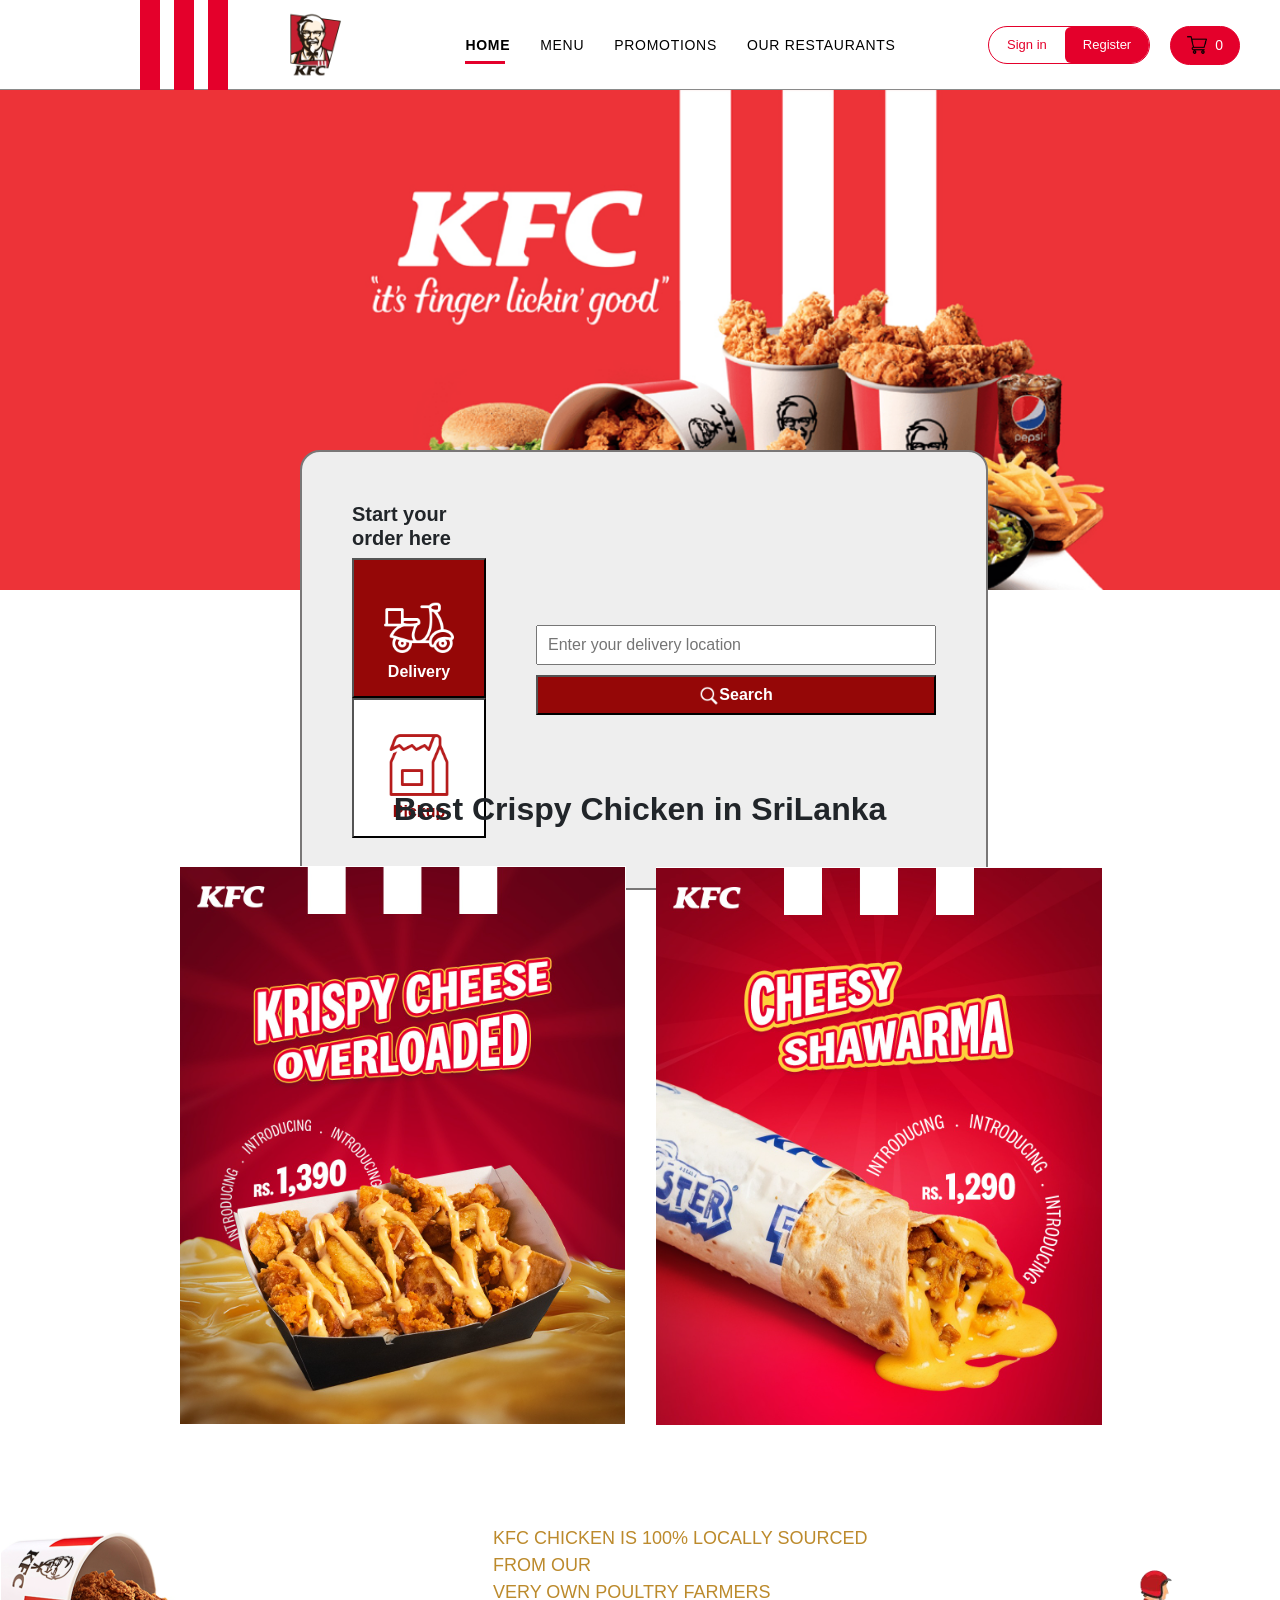
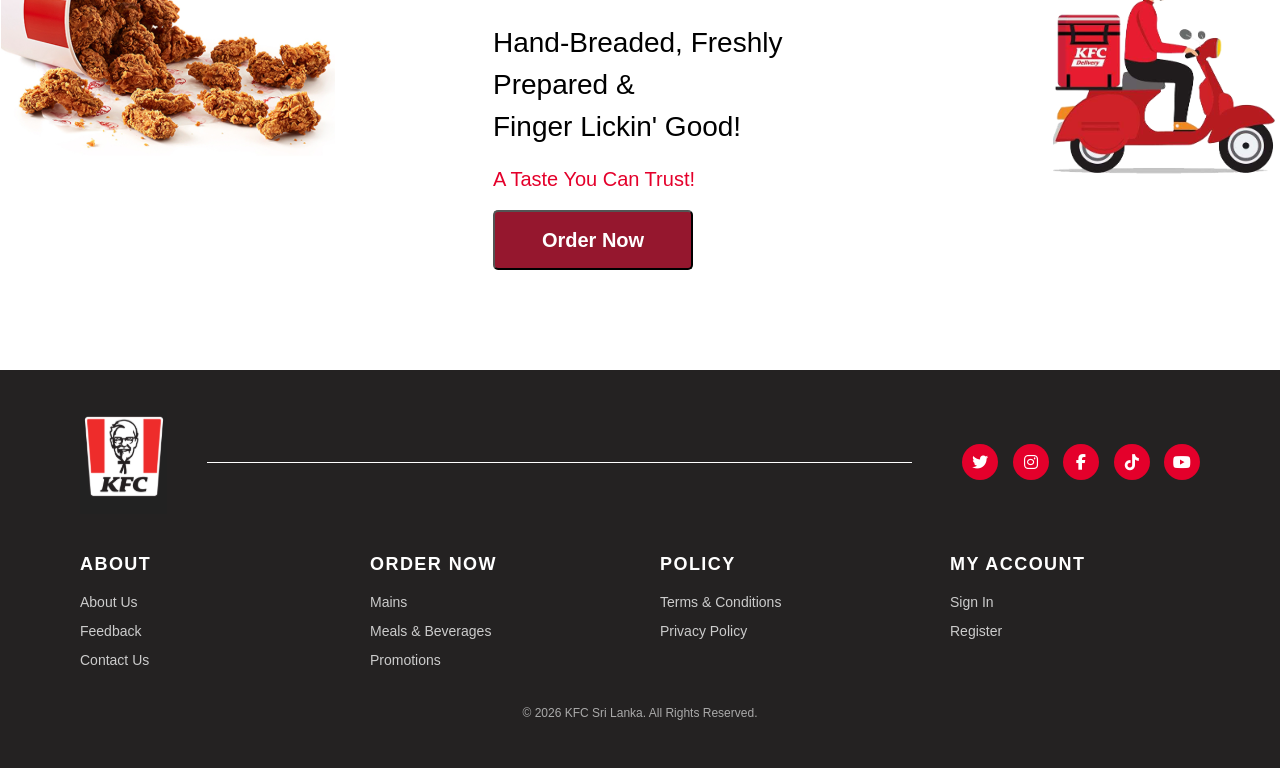
<file: index.html>
<!DOCTYPE html>
<html lang="en">

<head>
    <meta charset="UTF-8">
    <meta name="viewport" content="width=device-width, initial-scale=1.0">

    <link href="https://cdn.jsdelivr.net/npm/bootstrap@5.3.8/dist/css/bootstrap.min.css" rel="stylesheet"
        integrity="sha384-sRIl4kxILFvY47J16cr9ZwB07vP4J8+LH7qKQnuqkuIAvNWLzeN8tE5YBujZqJLB" crossorigin="anonymous">
    <link rel="stylesheet" href="https://cdnjs.cloudflare.com/ajax/libs/font-awesome/6.5.1/css/all.min.css"
        integrity="sha512-DTOQO9RWCH3ppGqcWaEA1BIZOC6xxalwEsw9c2QQeAIftl+Vegovlnee1c9QX4TctnWMn13TZye+giMm8e2LwA=="
        crossorigin="anonymous" referrerpolicy="no-referrer" />
    <link rel="stylesheet" href="assets/css/styles.css">
    <title>Order KFC Online in Sri Lanka | KFC Delivery &amp; Takeaway Made Easy | Order KFC Products Online -
        Deliveryâ€Ž or Pickup</title>
</head>

<body>
    <header class="navbar">
        <div class="navbar-left">
            <div class="lines">
                <span></span>
                <span></span>
                <span></span>
            </div>

            <a href="index.html">
                <img src="assets/img/KFC.jpg" class="logo">
            </a>
        </div>

        <nav class="navbar-center">
            <a href="index.html" class="nav-link active">Home</a>
            <a href="menu.html" class="nav-link">Menu</a>
            <a href="#" class="nav-link">Promotions</a>
            <a href="#" class="nav-link">Our Restaurants</a>
        </nav>

        <div class="navbar-right">
            <div class="auth-buttons">
                <button class="btn btn-outline">Sign in</button>
                <button class="btn btn-filled">Register</button>
            </div>

            <button class="cart">
                <img src="assets/img/shopping-cart.png" alt="" class="cart-icon" width="20px">
                <span class="cart-count">0</span>
            </button>
        </div>
    </header>
    <div class="carousel-container">
        <div class="slider">
            <!-- slides -->
            <div class="slides">
                <div class="slide">
                    <img src="assets/img/carousel img1.png" alt="">
                </div>
                <div class="slide">
                    <img src="assets/img/carousel img2.png" alt="">
                </div>
                <div class="slide">
                    <img src="assets/img/carousel img3.png" alt="">
                </div>
            </div>
        </div>

        <div class="panel">
            <div class="btn-section">
                <h5>Start your order here</h5>
                <button class="btn-delivery">
                    <img src="assets/img/icons8-delivery-100.png" alt=""><br>Delivery</button>
                <button class="btn-pickup"><img src="assets/img/icons8-take-away-food-100.png"
                        alt=""><br>Pickup</button>
            </div>
            <div class="input-section">
                <input type="text" placeholder="Enter your delivery location">
                <button class="btn-search"><img src="assets/img/icons8-search-50.png" alt="">Search</button>
            </div>
        </div>
    </div>

    <div class="heading">
        <h2>Best Crispy Chicken in SriLanka</h2>
    </div>
    <div class="offer-section">
        <img src="assets/img/offer1.png" alt="">
        <img src="assets/img/offer2.png" alt="">
    </div>
    <div class="ordernow-section">
        <div class="chicken-bucket-img">
            <img src="assets/img/kfcbucket.png" alt="">
        </div>
        <div class="text-container">
            <p class="p1">KFC CHICKEN IS 100% LOCALLY SOURCED FROM OUR<br>VERY OWN POULTRY FARMERS</p>
            <p class="p2">Hand-Breaded, Freshly Prepared &<br> Finger Lickin' Good!</p>
            <p class="p3">A Taste You Can Trust!</p>
            <button class="btn-Ordernow">Order Now</button>
        </div>
        <div class="deliverybike-img">
            <img src="assets/img/deliverydriver.png" alt="">
        </div>
    </div>

    <footer class="kfc-footer">
        <div class="footer-top">
            <div class="footer-logo-box">

                <div class="logo-placeholder"><img src="assets/img/KFC foooter logo.png" alt=""></div>
            </div>

            <div class="footer-line"></div>

            <div class="footer-social">
                <a href="#"><i class="fa-brands fa-twitter"></i></a>
                <a href="#"><i class="fa-brands fa-instagram"></i></a>
                <a href="#"><i class="fa-brands fa-facebook-f"></i></a>
                <a href="#"><i class="fa-brands fa-tiktok"></i></a>
                <a href="#"><i class="fa-brands fa-youtube"></i></a>
            </div>
        </div>

        <div class="footer-columns">
            <div class="footer-col">
                <h4>ABOUT</h4>
                <a href="#">About Us</a>
                <a href="#">Feedback</a>
                <a href="#">Contact Us</a>
            </div>

            <div class="footer-col">
                <h4>ORDER NOW</h4>
                <a href="#">Mains</a>
                <a href="#">Meals &amp; Beverages</a>
                <a href="#">Promotions</a>
            </div>

            <div class="footer-col">
                <h4>POLICY</h4>
                <a href="#">Terms &amp; Conditions</a>
                <a href="#">Privacy Policy</a>
            </div>

            <div class="footer-col">
                <h4>MY ACCOUNT</h4>
                <a href="#">Sign In</a>
                <a href="#">Register</a>
            </div>
        </div>
        <div class="copywrite">
            <p class="footer-copy">
                © 2026 KFC Sri Lanka. All Rights Reserved.
            </p>
        </div>
    </footer>
</body>

</html>
</file>
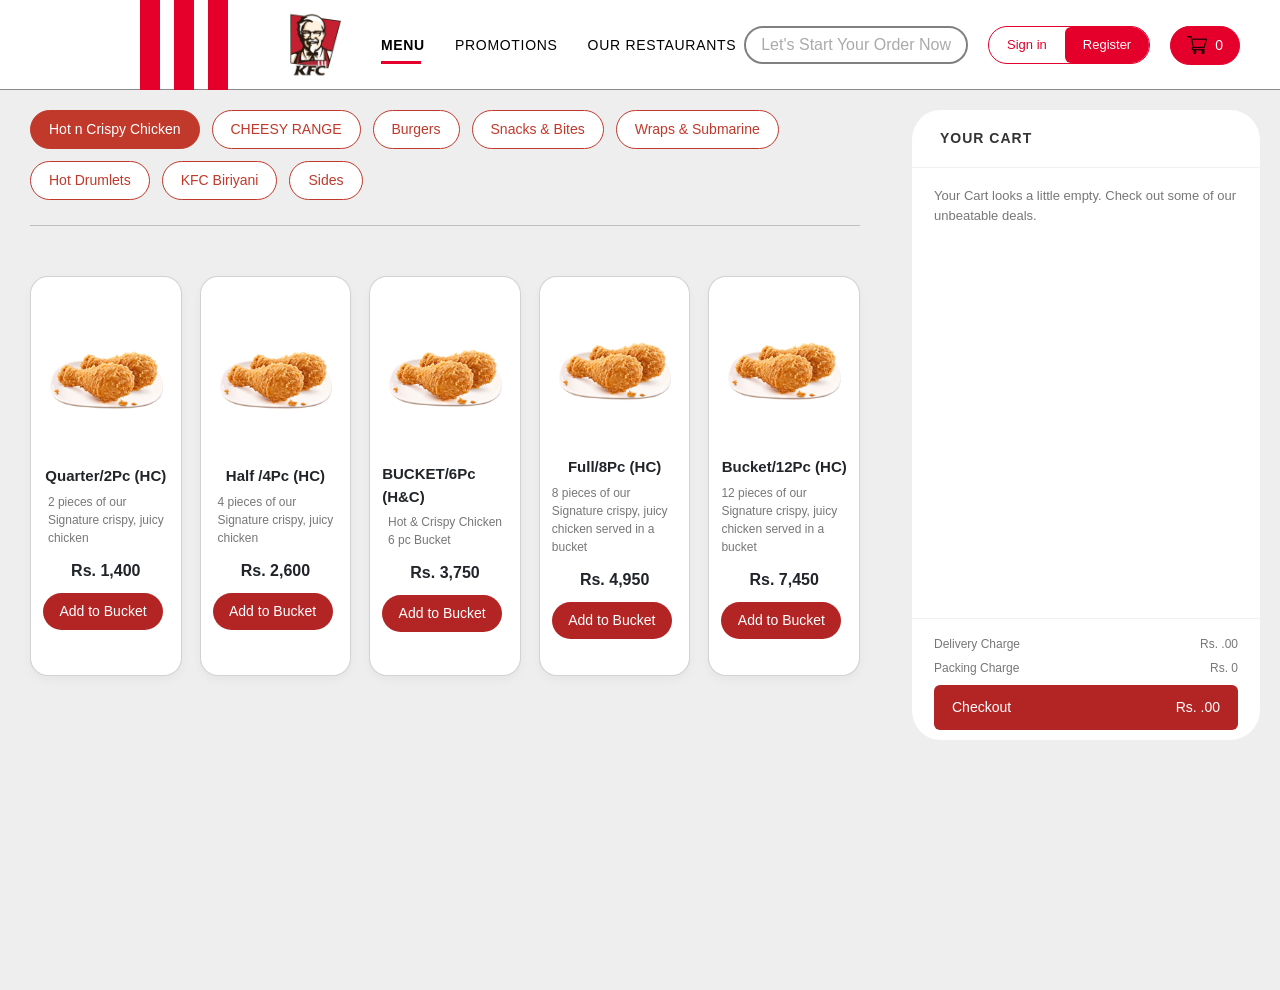
<file: menu.html>
<!DOCTYPE html>
<html lang="en">

<head>
    <meta charset="UTF-8">
    <meta name="viewport" content="width=device-width, initial-scale=1.0">

    <link href="https://cdn.jsdelivr.net/npm/bootstrap@5.3.8/dist/css/bootstrap.min.css" rel="stylesheet"
        integrity="sha384-sRIl4kxILFvY47J16cr9ZwB07vP4J8+LH7qKQnuqkuIAvNWLzeN8tE5YBujZqJLB" crossorigin="anonymous">
    <link rel="stylesheet" href="https://cdnjs.cloudflare.com/ajax/libs/font-awesome/6.5.1/css/all.min.css"
        integrity="sha512-DTOQO9RWCH3ppGqcWaEA1BIZOC6xxalwEsw9c2QQeAIftl+Vegovlnee1c9QX4TctnWMn13TZye+giMm8e2LwA=="
        crossorigin="anonymous" referrerpolicy="no-referrer" />
    <link rel="stylesheet" href="assets/css/menu-style.css">
    <title>Order KFC Online in Sri Lanka | KFC Delivery &amp; Takeaway Made Easy | Order KFC Products Online -
        Deliveryâ€Ž or Pickup</title>
</head>

<body>
    <header class="navbar">
        <div class="navbar-left">
            <div class="lines">
                <span></span>
                <span></span>
                <span></span>
            </div>

            <a href="index.html">
                <img src="assets/img/KFC.jpg" class="logo">
            </a>
        </div>

        <nav class="navbar-center">
            <!-- <a href="index.html" class="nav-link">Home</a> -->
            <a href="menu.html" class="nav-link active">Menu</a>
            <a href="#" class="nav-link">Promotions</a>
            <a href="#" class="nav-link">Our Restaurants</a>
        </nav>

        <div class="navbar-right">
            <button class="btn-white">Let's Start Your Order Now</button>
            <div class="auth-buttons">
                <button class="btn btn-outline">Sign in</button>
                <button class="btn btn-filled">Register</button>
            </div>

            <button class="cart">
                <img src="assets/img/shopping-cart.png" alt="" class="cart-icon" width="20px">
                <span class="cart-count">0</span>
            </button>
        </div>
    </header>
     <div class="main">
    <!-- LEFT: menu -->
    <div class="menu-area">
      <div class="tabs">
        <div class="tab active">Hot n Crispy Chicken</div>
        <div class="tab">CHEESY RANGE</div>
        <div class="tab">Burgers</div>
        <div class="tab">Snacks &amp; Bites</div>
        <div class="tab">Wraps &amp; Submarine</div>
        <div class="tab">Hot Drumlets</div>
        <div class="tab">KFC Biriyani</div>
        <div class="tab">Sides</div>
      </div>
      <hr>
      <div class="products-grid">
        <!-- Card 1 -->
        <div class="card">
          <div class="card-img">
            <!-- Use your own image -->
            <img src="assets/img/meal1.png" alt="Quarter 2Pc">
          </div>
          <div>
            <div class="card-title">Quarter/2Pc (HC)</div>
            <div class="card-sub">2 pieces of our <br>Signature crispy, juicy <br>chicken</div>
            <div class="card-price">Rs. 1,400</div>
          </div>
          <button>Add to Bucket</button>
        </div>

        <!-- Card 2 -->
        <div class="card">
          <div class="card-img">
            <img src="assets/img/meal1.png" alt="Half 4Pc">
          </div>
          <div>
            <div class="card-title">Half /4Pc (HC)</div>
            <div class="card-sub">4 pieces of our<br> Signature crispy, juicy <br>chicken</div>
            <div class="card-price">Rs. 2,600</div>
          </div>
          <button>Add to Bucket</button>
        </div>

        <!-- Card 3 -->
        <div class="card">
          <div class="card-img">
            <img src="assets/img/meal1.png" alt="Bucket 6Pc">
          </div>
          <div>
            <div class="card-title">BUCKET/6Pc (H&amp;C)</div>
            <div class="card-sub">Hot & Crispy Chicken <br>6 pc Bucket</div>
            <div class="card-price">Rs. 3,750</div>
          </div>
          <button>Add to Bucket</button>
        </div>

        <!-- Card 4 -->
        <div class="card">
          <div class="card-img">
            <img src="assets/img/meal1.png" alt="Full 8Pc">
          </div>
          <div>
            <div class="card-title">Full/8Pc (HC)</div>
            <div class="card-sub">8 pieces of our <br>Signature crispy, juicy<br> chicken served in a bucket</div>
            <div class="card-price">Rs. 4,950</div>
          </div>
          <button>Add to Bucket</button>
        </div>

        <!-- Card 5 -->
        <div class="card">
          <div class="card-img">
            <img src="assets/img/meal1.png" alt="Bucket 12Pc">
          </div>
          <div>
            <div class="card-title">Bucket/12Pc (HC)</div>
            <div class="card-sub">12 pieces of our<br> Signature crispy, juicy<br> chicken served in a bucket</div>
            <div class="card-price">Rs. 7,450 </div>
          </div>
          <button>Add to Bucket</button>
        </div>
      </div>
    </div>

    <!-- RIGHT: cart -->
    <div class="cart-area">
      <div>
        <div class="cart-header">
           <span>YOUR CART</span>
        </div>
        <div class="cart-body">
          Your Cart looks a little empty. Check out some of our unbeatable deals.
        </div>
      </div>

      <div class="cart-footer">
        <div class="cart-footer-row">
          <span>Delivery Charge</span>
          <span>Rs. .00</span>
        </div>
        <div class="cart-footer-row">
          <span>Packing Charge</span>
          <span>Rs. 0</span>
        </div>

        <div class="checkout-bar">
          <span>Checkout</span>
          <span>Rs. .00</span>
        </div>
      </div>
    </div>
  </div>
</body>

</html>
</file>
<file: assets/css/styles.css>
* {
    box-sizing: border-box;
    margin: 0;
    padding: 0;
    font-family: Arial, sans-serif;
}

body {
    background: white;
}

/* NAVBAR WRAPPER */
.navbar {
    width: 100%;
    height: 90px;
    background: #ffffff;
    display: flex;
    align-items: center;
    justify-content: space-between;
    padding: 0 40px;
    border-bottom: 1px solid #8a8a8a;
}

/* LEFT SIDE: LINES + LOGO */
.navbar-left {
    display: flex;
    align-items: center;
    gap: 20px;
    margin-left: 100px;
}

.lines {
    display: flex;
    flex-direction: row;
    justify-content: center;
    gap: 4px;
    cursor: pointer;
}

.lines span {
    width: 20px;
    height: 90px;
    margin-right: 10px;
    background: #e4002b;
    display: block;
}


.logo {
    width: 115px;
}

/* CENTER: NAV LINKS */
.navbar-center {
    display: flex;
    align-items: center;
    gap: 30px;
}

.nav-link {
    position: relative;
    text-decoration: none;
    font-size: 14px;
    letter-spacing: 0.05em;
    text-transform: uppercase;
    color: black;
}

.nav-link:hover {
    color: #e4002b;
}

/* red underline for active link */
.nav-link.active::after {
    content: "";
    position: absolute;
    left: 0;
    bottom: -8px;
    width: 40px;
    height: 3px;
    background: #e4002b;
    
}
.nav-link.active{
    font-weight: bold;
}

/* RIGHT SIDE: AUTH + CART */
.navbar-right {
    display: flex;
    align-items: center;
    gap: 20px;
}

.auth-buttons {
    display: inline-flex;
    border-radius: 999px;
    border: 1px solid #e4002b;
    overflow: hidden;
}

.btn {
    border: none;
    padding: 8px 18px;
    font-size: 13px;
    cursor: pointer;
}

.btn-outline {
    background: transparent;
    color: #e4002b;

}

.btn-filled {
    background: #e4002b;
    color: #fff;
}


/* CART BUTTON */
.cart {
    display: inline-flex;
    align-items: center;
    gap: 8px;
    border-radius: 999px;
    border: 1px solid #e4002b;
    padding: 8px 16px;
    background: #e4002b;
    color: #e4002b;
    cursor: pointer;
    font-size: 14px;
}

.cart-icon {
    width: 20px;
    padding: auto;

}

.cart-count {
    background: transparent;
    color: white;
}


/*//////////////////////////*/
/* body */

.slider {
    position: relative;
    width: 1440px;
    height: 500px;
    overflow: hidden;
    
}

/* slides container */
.slides {
    width: 1440px;
    height: 100%;
    display: flex;
    transition: transform 0.6s ease;
}

/* each slide */
.slide {
    width: 1440px;
    height: 100%;
    flex-shrink: 0;
}

.slide img {
    width: 1440px;
    height: 100%;
    object-fit: cover;
}

.panel {
    position: absolute;
    top: 450px;
    background: #eee;
    border: 2px solid rgb(121, 119, 119);
    border-radius: 20px;
    box-shadow: rgb(55, 52, 52);
    display: flex;
    padding: 50px;
    margin-left: 300px;
    margin-right: 300px;
    margin-bottom: 50px;
    align-items: center;
    justify-content: center;
    gap: 50px;


}

h5 {
    font-weight: bold;
}

.btn-section button {
    padding: 30px;
    gap: 10px;
    height: 140px;
    font-weight: bold;
}

button img {
    width: 70px;
}

.input-section {
    display: grid;
    align-items: center;
    gap: 10px;
}

.btn-delivery {
    background: rgb(149, 7, 7);
    color: white;


}

.btn-pickup {
    background: white;
    color: rgb(149, 7, 7);
}

input {
    color: black;
    height: 40px;
    padding: 10px;
}

.btn-search img {
    width: 20px;
}

.btn-search {
    width: 400px;
    height: 40px;
    color: white;
    font-weight: bold;
    background: rgb(149, 7, 7);
}

/* after the input panel */
.heading {
    position: relative;
    top: 200px;
    display: flex;
    justify-content: center;
    align-items: center;
}

h2 {
    font-weight: bold;
    justify-content: center;
}

.offer-section {
    position: relative;
    top: 200px;
    display: flex;
    align-items: center;
    justify-content: center;
    margin-top: 30px;
    gap: 30px;

}

.ordernow-section {
    position: relative;
    top: 200px;
    display: flex;
    flex-direction: row;
    margin-top: 100px;
    margin-bottom: 100px;
    gap: 150px;
}

.text-container {
    display: grid;
    justify-content: center;
    align-items: center;
    /* margin-top: 100px;
    margin-bottom: 90px; */
}

.p1 {
    color: rgb(188, 138, 44);
    font: weight 400;
    font-size: 18px;
}

.p2 {
    color: black;
    font-weight: 400;
    font-size: 28px;
}

.p3 {
    color: #e4002b;
    font-weight: 400;
    font-size: 20px;
}

.btn-Ordernow {
    background-color: #95172e;
    color: white;
    width: 200px;
    height: 60px;
    border-radius: 5px;
    font-size: 20px;
    font-weight: bold;

}

/* footer */

.kfc-footer {
    position: relative;
    top: 200px;
    background: rgb(36, 34, 34);
    color: white;
    padding: 40px 80px 30px;
}

/* TOP: LOGO + LINE + SOCIAL ICONS */
.footer-top {
    display: flex;
    align-items: center;
    justify-content: space-between;
    margin-bottom: 40px;
}

/* horizontal line between logo and icons */
.footer-line {
    flex: 1;
    height: 1px;
    background: white;
    margin: 0 40px;
}

/* social icons */
.footer-social a {
    display: inline-flex;
    align-items: center;
    justify-content: center;
    width: 36px;
    height: 36px;
    border-radius: 50%;
    background: #e4002b;
    color: white;
    margin-left: 10px;
    font-size: 16px;
    text-decoration: none;
}

/* COLUMNS */
.footer-columns {
    display: grid;
    grid-template-columns: repeat(4, minmax(0, 1fr));
    gap: 40px;
    margin-bottom: 25px;
}

.footer-col h4 {
    font-size: 18px;
    font-weight: bold;
    margin-bottom: 16px;
    letter-spacing: 0.08em;
}

.footer-col a {
    display: block;
    font-size: 14px;
    color: #cccccc;
    text-decoration: none;
    margin-bottom: 8px;
}

.footer-col a:hover {
    color: #ffffff;
}

/* COPYRIGHT */
.copywrite {
    display: flex;
    justify-content: center;
    align-items: center;
}

.footer-copy {
    font-size: 12px;
    color: #aaaaaa;

}

/* RESPONSIVE */
@media (max-width: 900px) {
    .navbar-center {
        display: none;

    }

    .kfc-footer {
        padding: 30px 20px;
    }

    .footer-top {
        flex-direction: column;
        align-items: flex-start;
        gap: 20px;
    }

    .footer-line {
        width: 100%;
        margin: 0;
    }

    .footer-columns {
        grid-template-columns: repeat(2, minmax(0, 1fr));
    }

    @media (max-width: 600px) {
        .footer-columns {
            grid-template-columns: 1fr;
        }
    }


}
/* menu page */
.btn-white{
    background: white;
    color: #aaaaaa;
    border: 2px solid grey;
    border-radius: 30px;
    padding:5px 15px 5px;
} 
.main{
    display: flex;
    flex-direction: row;
    background-color: #eee;
}
.container{
    display: flex;
    flex-direction: column;
    padding: 0 20px 0 20px;
}
.btn-container{
    columns: 1;
    margin: 30px 0px 30px 0px;
}
.btn-container button{
    background: white;
    color: black;
    border:2px solid #95172e;
    border-radius: 30px;
    padding: 5px 15px 5px;
    margin: 5px;
    
    

}
button.active{
    background: #95172e;
    color: white;
    font-weight: bold;
}
.meal-container{
    display: flex;
    flex-direction: row;

}
.meal-container .item{
    display: grid;
    border: 2px solid gray;
    border-radius: 20px;
    background-color: white;
    color: black;
    padding: 10px 10px 30px 10px;

}
h6{
    display: flex;
    font-size: 18px;
    font-weight: bold;
    justify-content: center;
    align-items: center;
}
.meal-container .item p{
    display: flex;
    color: #8a8a8a;
    font-size: 12px;
    justify-content: center;
    align-items: center;
}
.btn-add{
    background-color: #95172e;
    color: white;
    padding: 10px;
    border-radius: 20px;
}

.cart-panel{
    background: white;
    width: 475px;
    height: 650px;
    padding: 30px;
    position: relative;
    border-radius: 30px;
    
    
}
.btn-checkout{
    position: absolute;
    width: 400px;
    background: #e4002b;
    color: white;
    width: 356px;
    font-family:'Segoe UI', Tahoma, Geneva, Verdana, sans-serif;
    font-weight: bold;
    padding:10px 20px 10px 20px;
    top: 520px;
    right: 0;
    
}
</file>
<file: assets/css/menu-style.css>
* {
      box-sizing: border-box;
      margin: 0;
      padding: 0;
  }

  body {
      font-family: 'Nunito', sans-serif;
      background: #faf7f5;
      color: #333;
  }

  /* NAVBAR WRAPPER */
  .navbar {
      width: 100%;
      height: 90px;
      background: #ffffff;
      display: flex;
      align-items: center;
      justify-content: space-between;
      padding: 0 40px;
      border-bottom: 1px solid #8a8a8a;
  }

  /* LEFT SIDE: LINES + LOGO */
  .navbar-left {
      display: flex;
      align-items: center;
      gap: 20px;
      margin-left: 100px;
  }

  .lines {
      display: flex;
      flex-direction: row;
      justify-content: center;
      gap: 4px;
      cursor: pointer;
  }

  .lines span {
      width: 20px;
      height: 90px;
      margin-right: 10px;
      background: #e4002b;
      display: block;
  }


  .logo {
      width: 115px;
  }

  /* CENTER: NAV LINKS */
  .navbar-center {
      display: flex;
      align-items: center;
      gap: 30px;
  }

  .nav-link {
      position: relative;
      text-decoration: none;
      font-size: 14px;
      letter-spacing: 0.05em;
      text-transform: uppercase;
      color: black;
  }

  .nav-link:hover {
      color: #e4002b;
  }

  /* red underline for active link */
  .nav-link.active::after {
      content: "";
      position: absolute;
      left: 0;
      bottom: -8px;
      width: 40px;
      height: 3px;
      background: #e4002b;

  }

  .nav-link.active {
      font-weight: bold;
  }

  /* RIGHT SIDE: AUTH + CART */
  .navbar-right {
      display: flex;
      align-items: center;
      gap: 20px;
  }

  .auth-buttons {
      display: inline-flex;
      border-radius: 999px;
      border: 1px solid #e4002b;
      overflow: hidden;
  }

  .btn {
      border: none;
      padding: 8px 18px;
      font-size: 13px;
      cursor: pointer;
  }

  .btn-outline {
      background: transparent;
      color: #e4002b;

  }

  .btn-filled {
      background: #e4002b;
      color: #fff;
  }


  /* CART BUTTON */
  .cart {
      display: inline-flex;
      align-items: center;
      gap: 8px;
      border-radius: 999px;
      border: 1px solid #e4002b;
      padding: 8px 16px;
      background: #e4002b;
      color: #e4002b;
      cursor: pointer;
      font-size: 14px;
  }

  .cart-icon {
      width: 20px;
      padding: auto;

  }

  .cart-count {
      background: transparent;
      color: white;
  }

  /* body */

  .btn-white {
      background: white;
      color: #aaaaaa;
      border: 2px solid grey;
      border-radius: 30px;
      padding: 5px 15px 5px;
  }

  /* LEFT: menu area */

  .main {
      display: flex;
      min-height: 100vh;
      background-color: #eee;
  }

  .menu-area {
      flex: 3;
      padding: 20px 30px;
  }

  .tabs {
      display: flex;
      gap: 12px;
      margin-bottom: 25px;
      flex-wrap: wrap;
  }

  .tab {
      padding: 8px 18px;
      border-radius: 20px;
      border: 1px solid #c0392b;
      color: #c0392b;
      font-size: 14px;
      cursor: pointer;
      background: #fff;
      transition: 0.2s;
  }

  .tab.active {
      background: #c0392b;
      color: #fff;
  }

  .products-grid {
      display: grid;
      grid-template-columns: repeat(auto-fit, minmax(110px, 1fr));
      gap: 18px;
      margin-top: 50px;
  }

  .card {
      background: #fff;
      height: 400px;
      border-radius: 18px;
      padding: 15px 12px 12px;
      box-shadow: 0 4px 10px rgba(0, 0, 0, 0.04);
      display: flex;
      flex-direction: column;
      justify-content: center;
  }

  .card-img {
      height: 130px;
      display: flex;
      justify-content: center;
      align-items: center;
      margin-bottom: 10px;
  }

  .card-img img {
      max-height: 100%;
      max-width: 100%;
      object-fit: contain;
  }

  .card-title {
      display: flex;
      font-weight: 700;
      font-size: 15px;
      margin-bottom: 5px;
      justify-content: center;

  }

  .card-sub {
      display: flex;
      justify-content: center;
      font-size: 12px;
      color: #777;
      margin-bottom: 12px;
      min-height: 32px;
  }

  .card-price {
      display: flex;
      font-weight: 700;
      margin-bottom: 10px;
      justify-content: center;
  }

  .card-price span {
      font-size: 12px;
      color: #999;
      font-weight: 400;
      margin-left: 3px;
  }

  .card button {
      border: none;
      outline: none;
      display: flex;
      justify-content: center;
      background: #b32525;
      color: #fff;
      width: 120px;
      padding: 8px 0;
      border-radius: 20px;
      font-size: 14px;
      cursor: pointer;
      transition: 0.2s;
  }

  .card button:hover {
      background: #8b1e1e;
  }

  /* RIGHT: cart panel */
  .cart-area {
      flex: 1.4;
      background: #fff;
      border-left: 2px solid #eee;
      border-radius: 30px;
      display: flex;
      flex-direction: column;
      justify-content: space-between;
      max-width: 350px;
      margin: 20px;
      height: 630px;
  }

  .cart-header {
      padding: 18px 22px;
      border-bottom: 1px solid #f2f2f2;
      font-weight: 700;
      letter-spacing: 1px;
      font-size: 14px;
  }

  .cart-header span {
      margin-left: 6px;
  }

  .cart-body {
      padding: 18px 22px;
      font-size: 13px;
      color: #777;
  }

  .cart-footer {
      padding: 16px 22px 10px;
      border-top: 1px solid #f2f2f2;
      font-size: 12px;
      color: #777;
  }

  .cart-footer-row {
      display: flex;
      justify-content: space-between;
      margin-bottom: 6px;
  }

  .checkout-bar {
      margin-top: 8px;
      display: flex;
      justify-content: space-between;
      align-items: center;
      background: #b32525;
      color: #fff;
      padding: 12px 18px;
      border-radius: 6px;
      cursor: pointer;
      font-size: 14px;
  }

  /* RESPONSIVE */
  @media (max-width: 900px) {
      .navbar-center {
          display: none;

      }

      .kfc-footer {
          padding: 30px 20px;
      }

      .footer-top {
          flex-direction: column;
          align-items: flex-start;
          gap: 20px;
      }

      .footer-line {
          width: 100%;
          margin: 0;
      }

      .footer-columns {
          grid-template-columns: repeat(2, minmax(0, 1fr));
      }

      @media (max-width: 600px) {
          .footer-columns {
              grid-template-columns: 1fr;
          }
      }


  }
</file>
